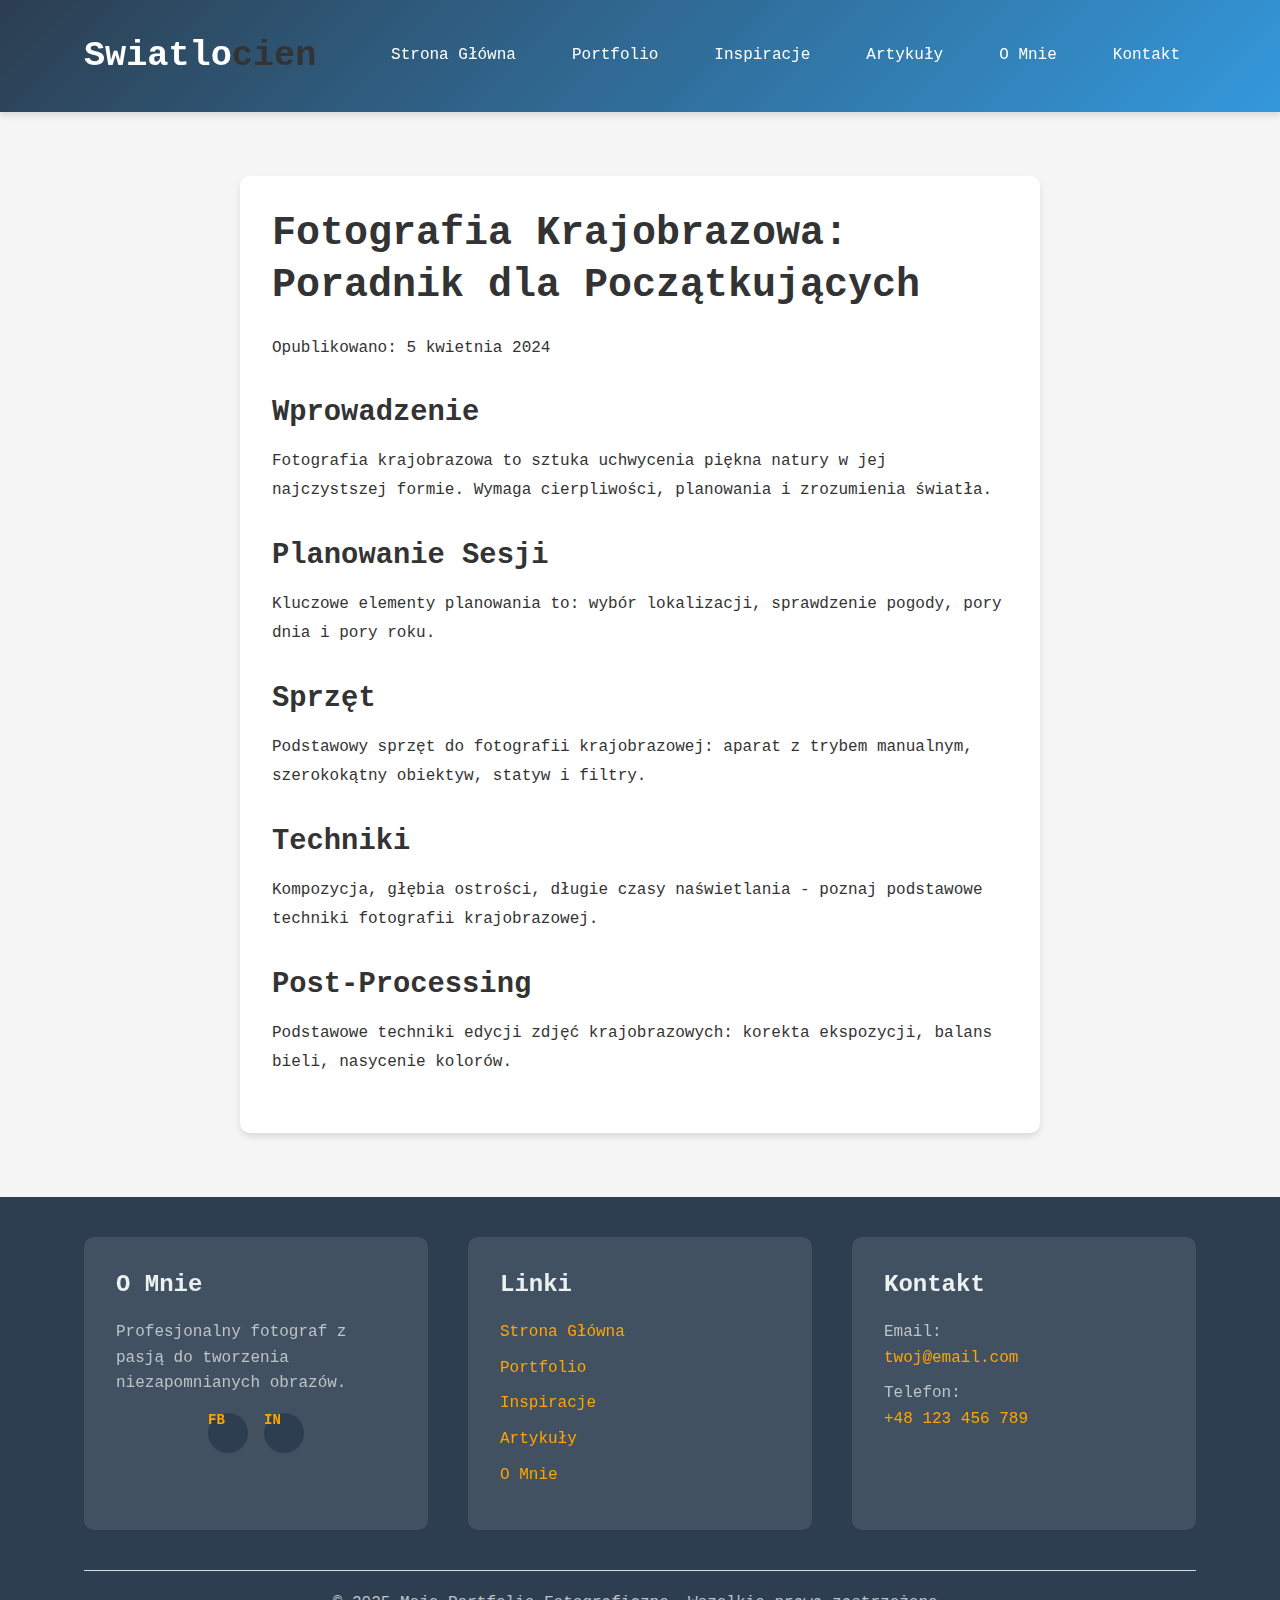
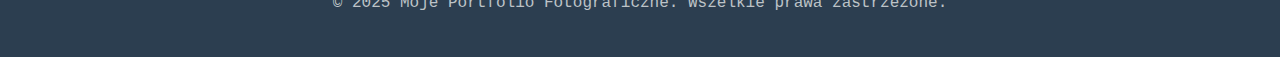
<file: articles/fotografia-krajobrazowa.html>
<!DOCTYPE html>
<html lang="pl">
<head>
    <meta charset="UTF-8">
    <meta name="viewport" content="width=device-width, initial-scale=1.0">
    <title>Fotografia Krajobrazowa - Światłocień</title>
    <link rel="stylesheet" href="../css/style.css">
    <link rel="shortcut icon" href="../img/favicon.ico" type="image/x-icon">
</head>
<body>
    <a href="#main-content" class="skip-link">Przejdź do głównej treści</a>
    
    <header role="banner">
        <div class="container">
            <nav role="navigation" aria-label="Główne menu">
                <a href="../index.html" class="logo" aria-label="Strona główna - Światłocień">Swiatlo<span>cien</span></a>
                <ul class="nav-links">
                    <li><a href="../index.html">Strona Główna</a></li>
                    <li><a href="../index.html#gallery">Portfolio</a></li>
                    <li><a href="../index.html#inspiracje">Inspiracje</a></li>
                    <li><a href="../index.html#artykuly">Artykuły</a></li>
                    <li><a href="../index.html#about">O Mnie</a></li>
                    <li><a href="../index.html#kontakt">Kontakt</a></li>
                </ul>
                <button class="mobile-menu-btn" aria-label="Otwórz menu mobilne" aria-expanded="false" aria-controls="mobile-nav">☰</button>
            </nav>
        </div>
    </header>

    <!-- Menu mobilne -->
    <div class="overlay" aria-hidden="true"></div>
    <div id="mobile-nav" role="navigation" aria-label="Menu mobilne">
        <button class="close-menu" aria-label="Zamknij menu">✕</button>
        <ul class="mobile-nav-links">
            <li><a href="../index.html">Strona Główna</a></li>
            <li><a href="../index.html#gallery">Portfolio</a></li>
            <li><a href="../index.html#inspiracje">Inspiracje</a></li>
            <li><a href="../index.html#artykuly">Artykuły</a></li>
            <li><a href="../index.html#about">O Mnie</a></li>
            <li><a href="../index.html#kontakt">Kontakt</a></li>
        </ul>
    </div>

    <main id="main-content" class="article-content">
        <div class="container">
            <article>
                <h1>Fotografia Krajobrazowa: Poradnik dla Początkujących</h1>
                <p class="article-meta">Opublikowano: 5 kwietnia 2024</p>
                
                <div class="article-body">
                    <h2>Wprowadzenie</h2>
                    <p>Fotografia krajobrazowa to sztuka uchwycenia piękna natury w jej najczystszej formie. Wymaga cierpliwości, planowania i zrozumienia światła.</p>

                    <h2>Planowanie Sesji</h2>
                    <p>Kluczowe elementy planowania to: wybór lokalizacji, sprawdzenie pogody, pory dnia i pory roku.</p>

                    <h2>Sprzęt</h2>
                    <p>Podstawowy sprzęt do fotografii krajobrazowej: aparat z trybem manualnym, szerokokątny obiektyw, statyw i filtry.</p>

                    <h2>Techniki</h2>
                    <p>Kompozycja, głębia ostrości, długie czasy naświetlania - poznaj podstawowe techniki fotografii krajobrazowej.</p>

                    <h2>Post-Processing</h2>
                    <p>Podstawowe techniki edycji zdjęć krajobrazowych: korekta ekspozycji, balans bieli, nasycenie kolorów.</p>
                </div>
            </article>
        </div>
    </main>

    <footer role="contentinfo">
        <div class="container">
            <div class="footer-content">
                <div class="footer-column">
                    <h3>O Mnie</h3>
                    <p>Profesjonalny fotograf z pasją do tworzenia niezapomnianych obrazów.</p>
                    <div class="social-links">
                        <a href="#" class="social-icon" aria-label="Facebook - otwórz w nowej karcie" target="_blank" rel="noopener noreferrer">FB</a>
                        <a href="#" class="social-icon" aria-label="Instagram - otwórz w nowej karcie" target="_blank" rel="noopener noreferrer">IN</a>
                    </div>
                </div>
                <div class="footer-column">
                    <h3>Linki</h3>
                    <a href="../index.html">Strona Główna</a>
                    <a href="../index.html#gallery">Portfolio</a>
                    <a href="../index.html#inspiracje">Inspiracje</a>
                    <a href="../index.html#artykuly">Artykuły</a>
                    <a href="../index.html#about">O Mnie</a>
                </div>
                <div class="footer-column">
                    <h3>Kontakt</h3>
                    <p>Email: <a href="mailto:twoj@email.com">twoj@email.com</a></p>
                    <p>Telefon: <a href="tel:+48123456789">+48 123 456 789</a></p>
                </div>
            </div>
            <div class="copyright">
                <p>&copy; 2025 Moje Portfolio Fotograficzne. Wszelkie prawa zastrzeżone.</p>
            </div>
        </div>
    </footer>

    <script src="../js/main.js"></script>
</body>
</html>
</file>
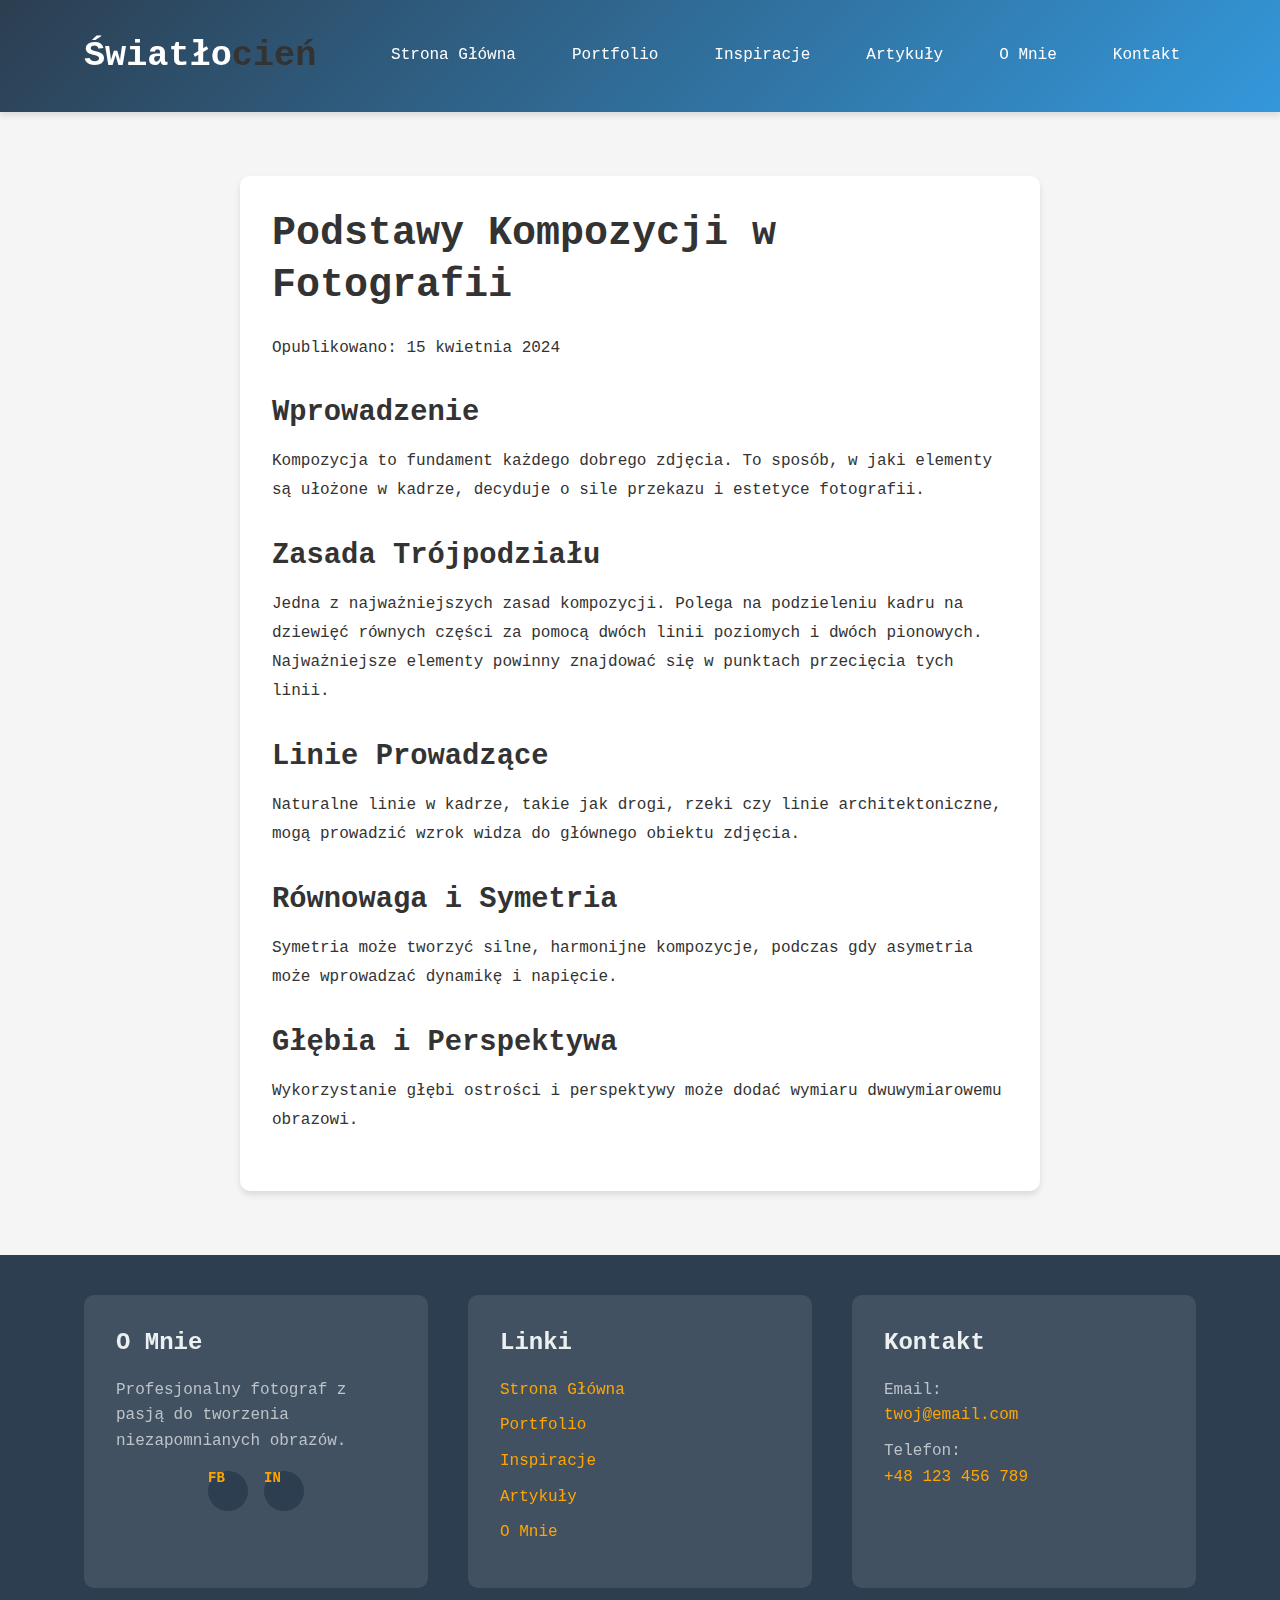
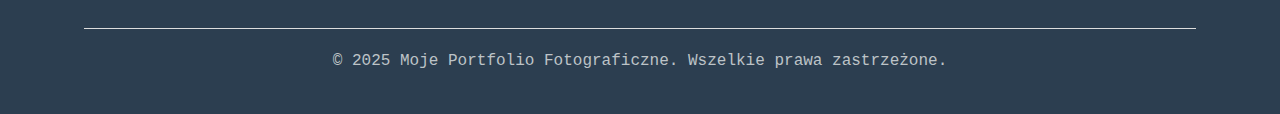
<file: articles/podstawy-kompozycji.html>
<!DOCTYPE html>
<html lang="pl">
<head>
    <meta charset="UTF-8">
    <meta name="viewport" content="width=device-width, initial-scale=1.0">
    <title>Podstawy Kompozycji w Fotografii - Światłocień</title>
    <link rel="stylesheet" href="../css/style.css">
    <link rel="shortcut icon" href="../img/favicon.ico" type="image/x-icon">
</head>
<body>
    <a href="#main-content" class="skip-link">Przejdź do głównej treści</a>
    
    <header role="banner">
        <div class="container">
            <nav role="navigation" aria-label="Główne menu">
                <a href="../index.html" class="logo" aria-label="Strona główna - Światłocień">Światło<span>cień</span></a>
                <ul class="nav-links">
                    <li><a href="../index.html">Strona Główna</a></li>
                    <li><a href="../index.html#gallery">Portfolio</a></li>
                    <li><a href="../index.html#inspiracje">Inspiracje</a></li>
                    <li><a href="../index.html#artykuly">Artykuły</a></li>
                    <li><a href="../index.html#about">O Mnie</a></li>
                    <li><a href="../index.html#kontakt">Kontakt</a></li>
                </ul>
                <button class="mobile-menu-btn" aria-label="Otwórz menu mobilne" aria-expanded="false" aria-controls="mobile-nav">☰</button>
            </nav>
        </div>
    </header>

    <!-- Menu mobilne -->
    <div class="overlay" aria-hidden="true"></div>
    <div id="mobile-nav" role="navigation" aria-label="Menu mobilne">
        <button class="close-menu" aria-label="Zamknij menu">✕</button>
        <ul class="mobile-nav-links">
            <li><a href="../index.html">Strona Główna</a></li>
            <li><a href="../index.html#gallery">Portfolio</a></li>
            <li><a href="../index.html#inspiracje">Inspiracje</a></li>
            <li><a href="../index.html#artykuly">Artykuły</a></li>
            <li><a href="../index.html#about">O Mnie</a></li>
            <li><a href="../index.html#kontakt">Kontakt</a></li>
        </ul>
    </div>

    <main id="main-content" class="article-content">
        <div class="container">
            <article>
                <h1>Podstawy Kompozycji w Fotografii</h1>
                <p class="article-meta">Opublikowano: 15 kwietnia 2024</p>
                
                <div class="article-body">
                    <h2>Wprowadzenie</h2>
                    <p>Kompozycja to fundament każdego dobrego zdjęcia. To sposób, w jaki elementy są ułożone w kadrze, decyduje o sile przekazu i estetyce fotografii.</p>

                    <h2>Zasada Trójpodziału</h2>
                    <p>Jedna z najważniejszych zasad kompozycji. Polega na podzieleniu kadru na dziewięć równych części za pomocą dwóch linii poziomych i dwóch pionowych. Najważniejsze elementy powinny znajdować się w punktach przecięcia tych linii.</p>

                    <h2>Linie Prowadzące</h2>
                    <p>Naturalne linie w kadrze, takie jak drogi, rzeki czy linie architektoniczne, mogą prowadzić wzrok widza do głównego obiektu zdjęcia.</p>

                    <h2>Równowaga i Symetria</h2>
                    <p>Symetria może tworzyć silne, harmonijne kompozycje, podczas gdy asymetria może wprowadzać dynamikę i napięcie.</p>

                    <h2>Głębia i Perspektywa</h2>
                    <p>Wykorzystanie głębi ostrości i perspektywy może dodać wymiaru dwuwymiarowemu obrazowi.</p>
                </div>
            </article>
        </div>
    </main>

    <footer role="contentinfo">
        <div class="container">
            <div class="footer-content">
                <div class="footer-column">
                    <h3>O Mnie</h3>
                    <p>Profesjonalny fotograf z pasją do tworzenia niezapomnianych obrazów.</p>
                    <div class="social-links">
                        <a href="#" class="social-icon" aria-label="Facebook - otwórz w nowej karcie" target="_blank" rel="noopener noreferrer">FB</a>
                        <a href="#" class="social-icon" aria-label="Instagram - otwórz w nowej karcie" target="_blank" rel="noopener noreferrer">IN</a>
                    </div>
                </div>
                <div class="footer-column">
                    <h3>Linki</h3>
                    <a href="../index.html">Strona Główna</a>
                    <a href="../index.html#gallery">Portfolio</a>
                    <a href="../index.html#inspiracje">Inspiracje</a>
                    <a href="../index.html#artykuly">Artykuły</a>
                    <a href="../index.html#about">O Mnie</a>
                </div>
                <div class="footer-column">
                    <h3>Kontakt</h3>
                    <p>Email: <a href="mailto:twoj@email.com">twoj@email.com</a></p>
                    <p>Telefon: <a href="tel:+48123456789">+48 123 456 789</a></p>
                </div>
            </div>
            <div class="copyright">
                <p>&copy; 2025 Moje Portfolio Fotograficzne. Wszelkie prawa zastrzeżone.</p>
            </div>
        </div>
    </footer>

    <script src="../js/main.js"></script>
</body>
</html>
</file>
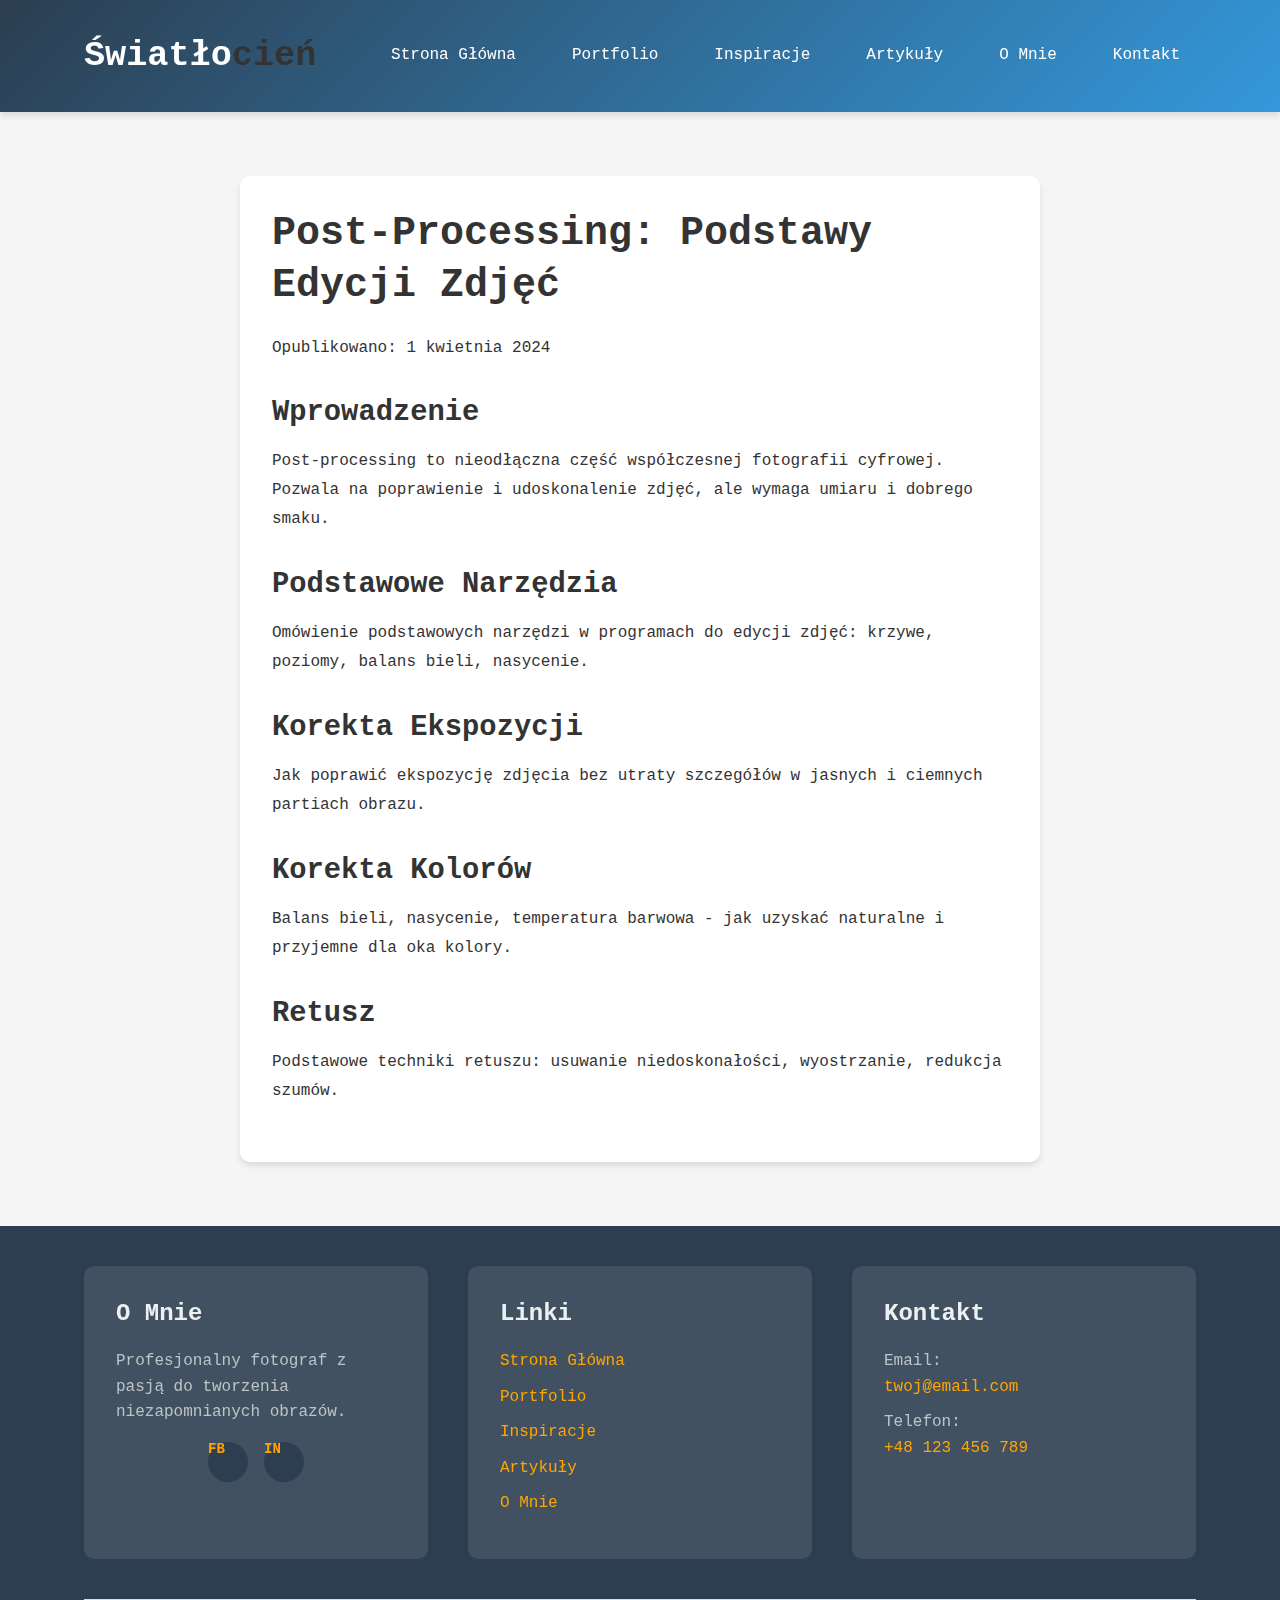
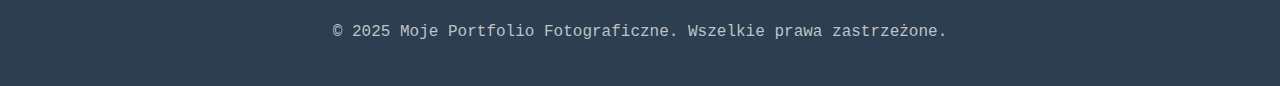
<file: articles/post-processing.html>
<!DOCTYPE html>
<html lang="pl">
<head>
    <meta charset="UTF-8">
    <meta name="viewport" content="width=device-width, initial-scale=1.0">
    <title>Post-Processing: Podstawy Edycji Zdjęć - Światłocień</title>
    <link rel="stylesheet" href="../css/style.css">
    <link rel="shortcut icon" href="../img/favicon.ico" type="image/x-icon">
</head>
<body>
    <a href="#main-content" class="skip-link">Przejdź do głównej treści</a>
    
    <header role="banner">
        <div class="container">
            <nav role="navigation" aria-label="Główne menu">
                <a href="../index.html" class="logo" aria-label="Strona główna - Światłocień">Światło<span>cień</span></a>
                <ul class="nav-links">
                    <li><a href="../index.html">Strona Główna</a></li>
                    <li><a href="../index.html#gallery">Portfolio</a></li>
                    <li><a href="../index.html#inspiracje">Inspiracje</a></li>
                    <li><a href="../index.html#artykuly">Artykuły</a></li>
                    <li><a href="../index.html#about">O Mnie</a></li>
                    <li><a href="../index.html#kontakt">Kontakt</a></li>
                </ul>
                <button class="mobile-menu-btn" aria-label="Otwórz menu mobilne" aria-expanded="false" aria-controls="mobile-nav">☰</button>
            </nav>
        </div>
    </header>

    <!-- Menu mobilne -->
    <div class="overlay" aria-hidden="true"></div>
    <div id="mobile-nav" role="navigation" aria-label="Menu mobilne">
        <button class="close-menu" aria-label="Zamknij menu">✕</button>
        <ul class="mobile-nav-links">
            <li><a href="../index.html">Strona Główna</a></li>
            <li><a href="../index.html#gallery">Portfolio</a></li>
            <li><a href="../index.html#inspiracje">Inspiracje</a></li>
            <li><a href="../index.html#artykuly">Artykuły</a></li>
            <li><a href="../index.html#about">O Mnie</a></li>
            <li><a href="../index.html#kontakt">Kontakt</a></li>
        </ul>
    </div>

    <main id="main-content" class="article-content">
        <div class="container">
            <article>
                <h1>Post-Processing: Podstawy Edycji Zdjęć</h1>
                <p class="article-meta">Opublikowano: 1 kwietnia 2024</p>
                
                <div class="article-body">
                    <h2>Wprowadzenie</h2>
                    <p>Post-processing to nieodłączna część współczesnej fotografii cyfrowej. Pozwala na poprawienie i udoskonalenie zdjęć, ale wymaga umiaru i dobrego smaku.</p>

                    <h2>Podstawowe Narzędzia</h2>
                    <p>Omówienie podstawowych narzędzi w programach do edycji zdjęć: krzywe, poziomy, balans bieli, nasycenie.</p>

                    <h2>Korekta Ekspozycji</h2>
                    <p>Jak poprawić ekspozycję zdjęcia bez utraty szczegółów w jasnych i ciemnych partiach obrazu.</p>

                    <h2>Korekta Kolorów</h2>
                    <p>Balans bieli, nasycenie, temperatura barwowa - jak uzyskać naturalne i przyjemne dla oka kolory.</p>

                    <h2>Retusz</h2>
                    <p>Podstawowe techniki retuszu: usuwanie niedoskonałości, wyostrzanie, redukcja szumów.</p>
                </div>
            </article>
        </div>
    </main>

    <footer role="contentinfo">
        <div class="container">
            <div class="footer-content">
                <div class="footer-column">
                    <h3>O Mnie</h3>
                    <p>Profesjonalny fotograf z pasją do tworzenia niezapomnianych obrazów.</p>
                    <div class="social-links">
                        <a href="#" class="social-icon" aria-label="Facebook - otwórz w nowej karcie" target="_blank" rel="noopener noreferrer">FB</a>
                        <a href="#" class="social-icon" aria-label="Instagram - otwórz w nowej karcie" target="_blank" rel="noopener noreferrer">IN</a>
                    </div>
                </div>
                <div class="footer-column">
                    <h3>Linki</h3>
                    <a href="../index.html">Strona Główna</a>
                    <a href="../index.html#gallery">Portfolio</a>
                    <a href="../index.html#inspiracje">Inspiracje</a>
                    <a href="../index.html#artykuly">Artykuły</a>
                    <a href="../index.html#about">O Mnie</a>
                </div>
                <div class="footer-column">
                    <h3>Kontakt</h3>
                    <p>Email: <a href="mailto:twoj@email.com">twoj@email.com</a></p>
                    <p>Telefon: <a href="tel:+48123456789">+48 123 456 789</a></p>
                </div>
            </div>
            <div class="copyright">
                <p>&copy; 2025 Moje Portfolio Fotograficzne. Wszelkie prawa zastrzeżone.</p>
            </div>
        </div>
    </footer>

    <script src="../js/main.js"></script>
</body>
</html>
</file>
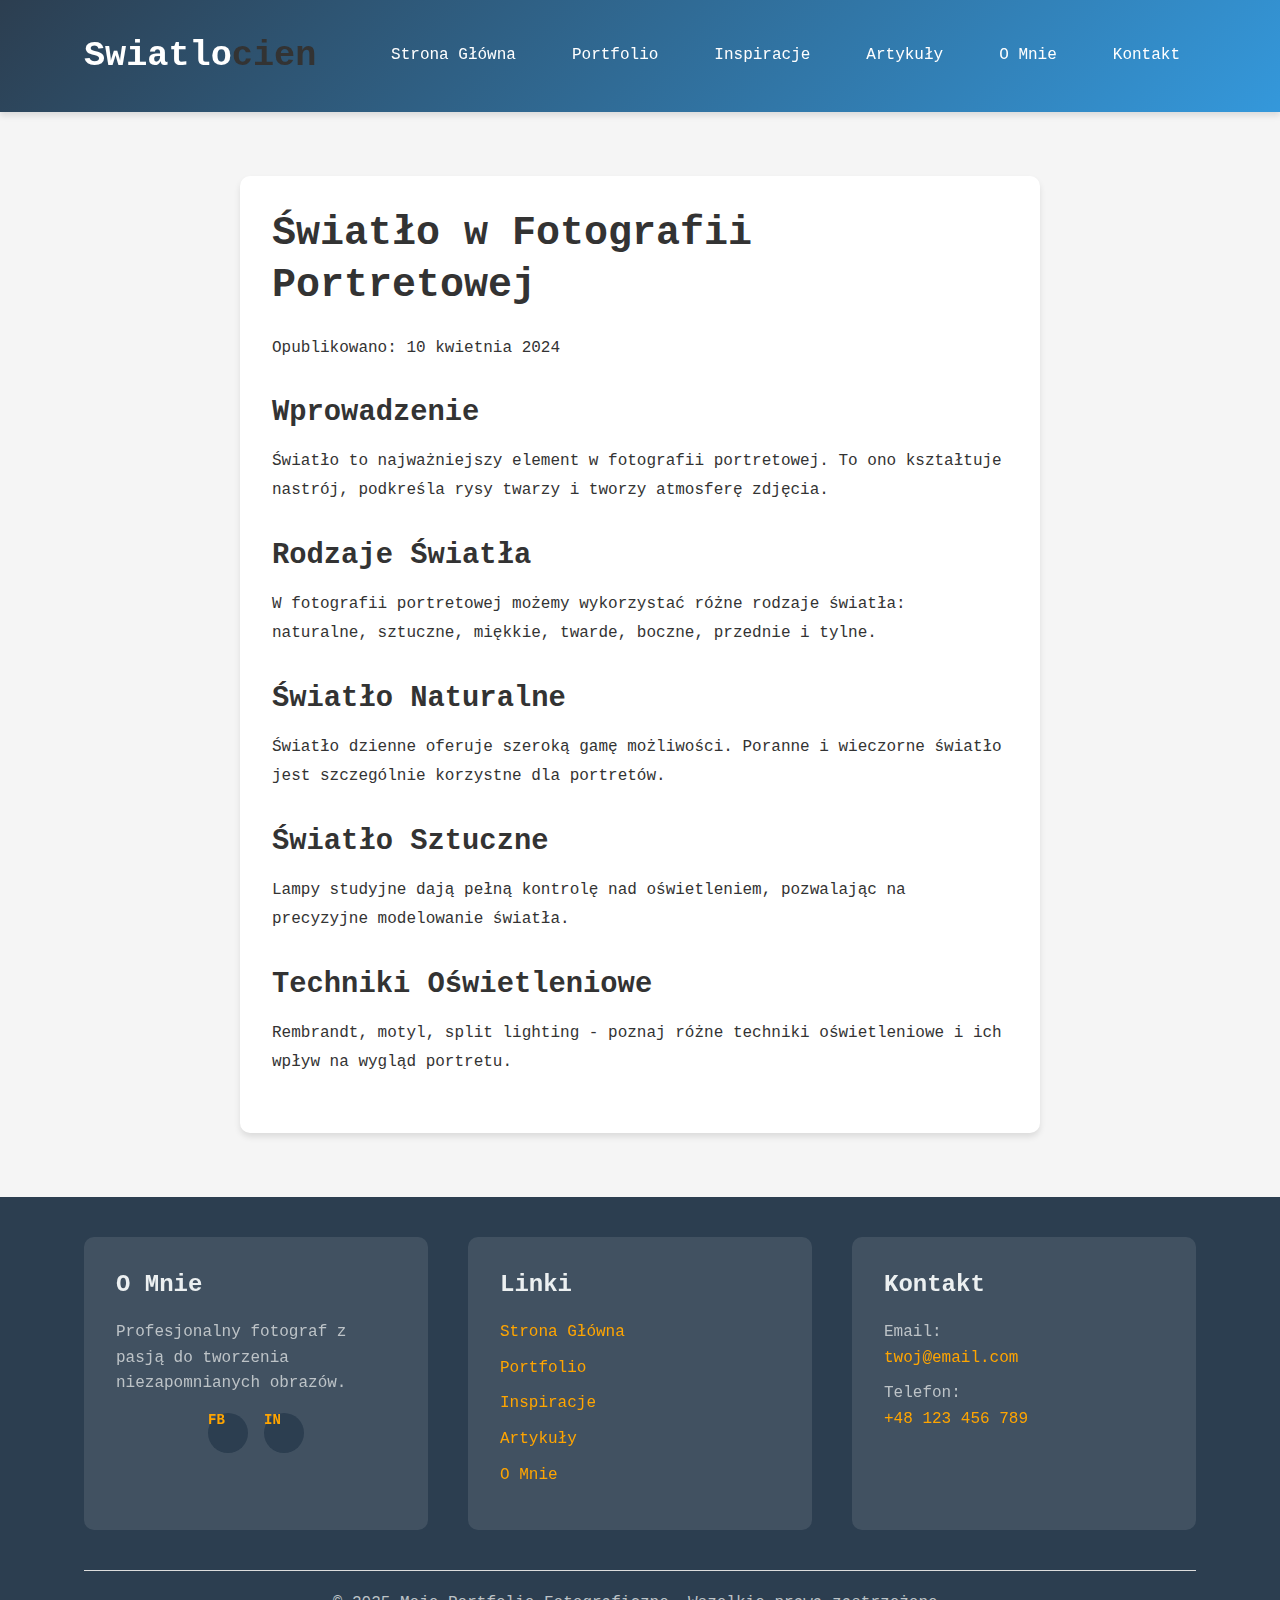
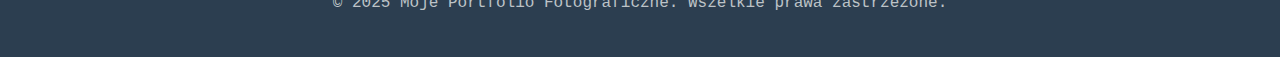
<file: articles/swiatlo-w-portrecie.html>
<!DOCTYPE html>
<html lang="pl">
<head>
    <meta charset="UTF-8">
    <meta name="viewport" content="width=device-width, initial-scale=1.0">
    <title>Światło w Fotografii Portretowej - Światłocień</title>
    <link rel="stylesheet" href="../css/style.css">
    <link rel="shortcut icon" href="../img/favicon.ico" type="image/x-icon">
</head>
<body>
    <a href="#main-content" class="skip-link">Przejdź do głównej treści</a>
    
    <header role="banner">
        <div class="container">
            <nav role="navigation" aria-label="Główne menu">
                <a href="../index.html" class="logo" aria-label="Strona główna - Światłocień">Swiatlo<span>cien</span></a>
                <ul class="nav-links">
                    <li><a href="../index.html">Strona Główna</a></li>
                    <li><a href="../index.html#gallery">Portfolio</a></li>
                    <li><a href="../index.html#inspiracje">Inspiracje</a></li>
                    <li><a href="../index.html#artykuly">Artykuły</a></li>
                    <li><a href="../index.html#about">O Mnie</a></li>
                    <li><a href="../index.html#kontakt">Kontakt</a></li>
                </ul>
                <button class="mobile-menu-btn" aria-label="Otwórz menu mobilne" aria-expanded="false" aria-controls="mobile-nav">☰</button>
            </nav>
        </div>
    </header>

    <!-- Menu mobilne -->
    <div class="overlay" aria-hidden="true"></div>
    <div id="mobile-nav" role="navigation" aria-label="Menu mobilne">
        <button class="close-menu" aria-label="Zamknij menu">✕</button>
        <ul class="mobile-nav-links">
            <li><a href="../index.html">Strona Główna</a></li>
            <li><a href="../index.html#gallery">Portfolio</a></li>
            <li><a href="../index.html#inspiracje">Inspiracje</a></li>
            <li><a href="../index.html#artykuly">Artykuły</a></li>
            <li><a href="../index.html#about">O Mnie</a></li>
            <li><a href="../index.html#kontakt">Kontakt</a></li>
        </ul>
    </div>

    <main id="main-content" class="article-content">
        <div class="container">
            <article>
                <h1>Światło w Fotografii Portretowej</h1>
                <p class="article-meta">Opublikowano: 10 kwietnia 2024</p>
                
                <div class="article-body">
                    <h2>Wprowadzenie</h2>
                    <p>Światło to najważniejszy element w fotografii portretowej. To ono kształtuje nastrój, podkreśla rysy twarzy i tworzy atmosferę zdjęcia.</p>

                    <h2>Rodzaje Światła</h2>
                    <p>W fotografii portretowej możemy wykorzystać różne rodzaje światła: naturalne, sztuczne, miękkie, twarde, boczne, przednie i tylne.</p>

                    <h2>Światło Naturalne</h2>
                    <p>Światło dzienne oferuje szeroką gamę możliwości. Poranne i wieczorne światło jest szczególnie korzystne dla portretów.</p>

                    <h2>Światło Sztuczne</h2>
                    <p>Lampy studyjne dają pełną kontrolę nad oświetleniem, pozwalając na precyzyjne modelowanie światła.</p>

                    <h2>Techniki Oświetleniowe</h2>
                    <p>Rembrandt, motyl, split lighting - poznaj różne techniki oświetleniowe i ich wpływ na wygląd portretu.</p>
                </div>
            </article>
        </div>
    </main>

    <footer role="contentinfo">
        <div class="container">
            <div class="footer-content">
                <div class="footer-column">
                    <h3>O Mnie</h3>
                    <p>Profesjonalny fotograf z pasją do tworzenia niezapomnianych obrazów.</p>
                    <div class="social-links">
                        <a href="#" class="social-icon" aria-label="Facebook - otwórz w nowej karcie" target="_blank" rel="noopener noreferrer">FB</a>
                        <a href="#" class="social-icon" aria-label="Instagram - otwórz w nowej karcie" target="_blank" rel="noopener noreferrer">IN</a>
                    </div>
                </div>
                <div class="footer-column">
                    <h3>Linki</h3>
                    <a href="../index.html">Strona Główna</a>
                    <a href="../index.html#gallery">Portfolio</a>
                    <a href="../index.html#inspiracje">Inspiracje</a>
                    <a href="../index.html#artykuly">Artykuły</a>
                    <a href="../index.html#about">O Mnie</a>
                </div>
                <div class="footer-column">
                    <h3>Kontakt</h3>
                    <p>Email: <a href="mailto:twoj@email.com">twoj@email.com</a></p>
                    <p>Telefon: <a href="tel:+48123456789">+48 123 456 789</a></p>
                </div>
            </div>
            <div class="copyright">
                <p>&copy; 2025 Moje Portfolio Fotograficzne. Wszelkie prawa zastrzeżone.</p>
            </div>
        </div>
    </footer>

    <script src="../js/main.js"></script>
</body>
</html>
</file>
<file: css/style.css>
* {
    margin: 0;
    padding: 0;
    box-sizing: border-box;
    font-family: 'Liberation Mono', 'Courier New', Courier, monospace;
}

html {
    scroll-behavior: smooth; /* Płynne przewijanie do sekcji */
}

/* Kolory i gradienty */
:root {
    --primary-color: #2c3e50;
    --secondary-color: #3498db;
    --accent-color: #333333;
    --link-color: #ffa500;
    --link-hover-color: #ff8c00;
    --text-color: #333;
    --light-text: #fff;
    --background-color: #f5f5f5;
    --card-background: #fff;
    --gradient-primary: linear-gradient(135deg, #2c3e50 0%, #3498db 100%);
    --gradient-secondary: linear-gradient(135deg, #3498db 0%, #2980b9 100%);
    --gradient-accent: linear-gradient(135deg, #e74c3c 0%, #c0392b 100%);
    --gradient-light: linear-gradient(135deg, #ffffff 0%, #f5f5f5 100%);
    --gradient-dark: linear-gradient(135deg, #e0e0e0 0%, #d0d0d0 100%);
    --shadow: 0 4px 6px rgba(0, 0, 0, 0.1);
    --shadow-hover: 0 8px 15px rgba(0, 0, 0, 0.2);
}

body {
    background-color: var(--background-color);
    color: var(--text-color);
    line-height: 1.6;
    font-family: 'Segoe UI', Tahoma, Geneva, Verdana, sans-serif;
}

header {
    background: var(--gradient-primary);
    box-shadow: var(--shadow);
    padding: 0.5rem 0;
    position: sticky;
    top: 0;
    z-index: 100;
}

.container {
    width: 90%;
    max-width: 1200px;
    margin: 0 auto;
    padding: 0 1rem;
}

nav {
    display: flex;
    justify-content: space-between;
    align-items: center;
    padding: 0.5rem 0;
}

.logo {
    font-size: 2.2rem;
    font-weight: 700;
    color: var(--light-text);
    text-decoration: none;
}

.logo span {
    color: var(--accent-color);
}

.nav-links {
    display: flex;
    list-style: none;
    gap: 1.5rem;
}

.nav-links a {
    color: var(--light-text);
    text-decoration: none;
    font-weight: 500;
    padding: 0.5rem 1rem;
    border-radius: 4px;
    transition: all 0.3s ease;
}

.nav-links a:hover, .nav-links a:focus {
    background: rgba(255, 255, 255, 0.1);
}

.mobile-menu-btn {
    display: none;
    background: none;
    border: none;
    color: var(--light-text);
    font-size: 1.5rem;
    cursor: pointer;
    padding: 0.5rem;
}

.hero {
    position: relative;
    height: 100vh;
    display: flex;
    align-items: center;
    justify-content: center;
    text-align: center;
    color: var(--light-text);
    overflow: hidden;
    background: var(--gradient-dark);
}

.hero-content {
    position: relative;
    z-index: 2;
    animation: fadeIn 1s ease-out, slideUp 1s ease-out;
}

.hero-bg {
    position: absolute;
    top: 0;
    left: 0;
    width: 100%;
    height: 100%;
    background: var(--gradient-dark);
    opacity: 0.8;
    z-index: -1;
}

.hero h1 {
    font-size: 3.5rem;
    margin-bottom: 1rem;
    font-weight: 800;
    animation: slideInLeft 1s ease-out;
    color: var(--light-text);
    text-shadow: 2px 2px 4px rgba(0, 0, 0, 0.3);
}

.hero p {
    font-size: 1.2rem;
    max-width: 600px;
    margin: 0 auto 2rem;
    animation: slideInRight 1s ease-out;
}

.btn {
    display: inline-block;
    padding: 1rem 2rem;
    background: var(--gradient-secondary);
    color: var(--light-text);
    text-decoration: none;
    border-radius: 5px;
    transition: all 0.3s ease;
    border: none;
    cursor: pointer;
    font-weight: 600;
    text-transform: uppercase;
    letter-spacing: 1px;
    box-shadow: 0 4px 15px rgba(0, 0, 0, 0.2);
}

.btn:hover {
    transform: translateY(-3px);
    box-shadow: 0 6px 20px rgba(0, 0, 0, 0.3);
    background: var(--gradient-primary);
}

section {
    padding: 5rem 0;
}

section h2 {
    text-align: center;
    font-size: 2.5rem;
    margin-bottom: 3rem;
    color: #333;
    animation: slideUp 1s ease-out;
}

.filter-buttons {
    display: flex;
    justify-content: center;
    margin-bottom: 2rem;
    flex-wrap: wrap;
    animation: fadeIn 1s ease-out;
    animation-delay: 0.3s;
    animation-fill-mode: both;
}

.filter-btn {
    padding: 0.8rem 1.5rem;
    background: var(--gradient-light);
    border: none;
    border-radius: 5px;
    cursor: pointer;
    transition: all 0.3s ease;
    font-weight: 600;
    color: var(--text-color);
}

.filter-btn.active,
.filter-btn:hover {
    background: var(--gradient-secondary);
    color: var(--light-text);
}

.btn:active, .filter-btn:active {
    transform: translateY(0);
}

.gallery-grid {
    display: grid;
    grid-template-columns: repeat(auto-fill, minmax(300px, 1fr));
    gap: 1.5rem;
}

.gallery-item {
    position: relative;
    overflow: hidden;
    border-radius: 10px;
    box-shadow: var(--shadow);
    transition: all 0.3s ease;
    aspect-ratio: 3/4;
    animation: scaleIn 0.5s ease-out;
    animation-fill-mode: both;
    background: var(--card-background);
}

.gallery-item:hover {
    transform: translateY(-5px);
    box-shadow: var(--shadow-hover);
}

.gallery-item img {
    width: 100%;
    height: 100%;
    object-fit: cover;
    display: block;
    transition: transform 0.5s;
    position: relative;
    pointer-events: none;
    user-select: none;
}

.gallery-item:hover img {
    transform: scale(1.05);
}

.item-overlay {
    position: absolute;
    bottom: 0;
    left: 0;
    right: 0;
    background: linear-gradient(to top, rgba(44, 62, 80, 0.9), transparent);
    padding: 1.5rem;
    color: var(--light-text);
    transform: translateY(100%);
    transition: transform 0.3s;
}

.gallery-item:hover .item-overlay {
    transform: translateY(0);
}

.item-overlay h3 {
    margin-bottom: 0.5rem;
    font-weight: 600;
    color: var(--light-text);
}

/* Sekcja O Mnie */
.about {
    background: var(--gradient-light);
}

.about-content {
    display: grid;
    grid-template-columns: 1fr 1fr;
    gap: 3rem;
    align-items: center;
}

.about-image {
    border-radius: 10px;
    overflow: hidden;
    box-shadow: 0 5px 15px rgba(0, 0, 0, 0.1);
    animation: slideInLeft 1s ease-out;
}

.about-image img {
    width: 100%;
    height: auto;
    display: block;
}

.about-text h3 {
    font-size: 1.8rem;
    margin-bottom: 1rem;
    color: var(--accent-color);
    position: relative;
    padding-bottom: 0.5rem;
}

.about-text h3::after {
    content: '';
    position: absolute;
    left: 0;
    bottom: 0;
    width: 50px;
    height: 2px;
    background-color: #0066cc;
}

.about-text p {
    margin-bottom: 1.5rem;
    animation: slideInRight 1s ease-out;
}

/* Sekcja Kontakt */
.contact {
    background-color: #f0f5ff;
}

.contact-container {
    display: grid;
    grid-template-columns: 1fr 1fr;
    gap: 3rem;
}

.contact-info {
    background-color: white;
    padding: 2rem;
    border-radius: 10px;
    box-shadow: 0 5px 15px rgba(0, 0, 0, 0.05);
}

.contact-info h3 {
    font-size: 1.5rem;
    margin-bottom: 1.5rem;
    color: #0066cc;
}

.contact-item {
    display: flex;
    align-items: flex-start;
    margin-bottom: 1.5rem;
}

.contact-icon {
    width: 40px;
    height: 40px;
    border-radius: 50%;
    display: flex;
    align-items: center;
    justify-content: center;
    margin-right: 1rem;
    color: #0066cc;
    font-weight: bold;
}

.contact-details h4 {
    margin-bottom: 0.5rem;
}

.contact-form {
    background-color: white;
    padding: 2rem;
    border-radius: 10px;
    box-shadow: 0 5px 15px rgba(0, 0, 0, 0.05);
}

.contact-form h3 {
    font-size: 1.5rem;
    margin-bottom: 1.5rem;
    color: #0066cc;
}

.form-group {
    margin-bottom: 1.5rem;
}

.form-control {
    width: 100%;
    padding: 0.8rem 1rem;
    border: 1px solid #ddd;
    border-radius: 5px;
    font-size: 1rem;
}

textarea.form-control {
    height: 150px;
    resize: vertical;
}

.submit-btn {
    background-color: #0066cc;
    color: white;
    border: none;
    padding: 0.8rem 2rem;
    border-radius: 50px;
    cursor: pointer;
    font-weight: 600;
    transition: background-color 0.3s;
}

.submit-btn:hover {
    background-color: #0055aa;
}

footer {
    background: var(--gradient-dark);
    color: var(--light-text);
    padding: 3rem 0;
}

.footer-content {
    display: grid;
    grid-template-columns: repeat(auto-fit, minmax(250px, 1fr));
    gap: 40px;
}

.footer-column {
    background: rgba(255, 255, 255, 0.1);
    padding: 2rem;
    border-radius: 10px;
    backdrop-filter: blur(5px);
}

.footer-column h3 {
    color: #ecf0f1;
    margin-bottom: 20px;
    font-size: 1.5rem;
}

.footer-column a {
    color: var(--link-color);
    text-decoration: none;
    margin-bottom: 10px;
    display: block;
    transition: color 0.3s ease;
}

.footer-column a:hover, .footer-column a:focus {
    color: var(--link-hover-color);
    text-decoration: underline;
}

.social-links {
    display: flex;
    gap: 1rem;
    margin-top: 1rem;
    justify-content: center;
    flex-wrap: wrap;
}

.social-link {
    color: var(--light-text);
    text-decoration: none;
    font-weight: 600;
    transition: all 0.3s ease;
    background: var(--gradient-secondary);
    padding: 0.5rem 1rem;
    border-radius: 5px;
    display: inline-block;
    margin: 0.5rem;
    text-align: center;
    min-width: 120px;
}

.social-link:hover, .social-link:focus {
    background: var(--gradient-primary);
    transform: translateY(-3px);
}

.copyright {
    text-align: center;
    padding-top: 2rem;
    margin-top: 2rem;
    border-top: 1px solid #444;
    color: #bdc3c7;
}

/* Mobilne Menu */
#mobile-nav {
    position: fixed;
    top: 0;
    left: -100%;
    width: 80%;
    max-width: 300px;
    height: 100vh;
    background-color: var(--primary-color);
    z-index: 1000;
    transition: left 0.3s ease;
    padding: 1rem;
}

#mobile-nav.active {
    left: 0;
}

.close-menu {
    position: absolute;
    top: 1rem;
    right: 1rem;
    background: none;
    border: none;
    color: var(--light-text);
    font-size: 1.5rem;
    cursor: pointer;
}

.mobile-nav-links {
    list-style: none;
    margin-top: 3rem;
    padding: 0;
}

.mobile-nav-links li {
    margin-bottom: 1rem;
}

.mobile-nav-links a {
    color: var(--light-text);
    text-decoration: none;
    font-size: 1.2rem;
    display: block;
    padding: 0.5rem 0;
    transition: color 0.3s ease;
}

.mobile-nav-links a:hover {
    color: var(--link-color);
}

.overlay {
    position: fixed;
    top: 0;
    left: 0;
    width: 100%;
    height: 100%;
    background-color: rgba(0, 0, 0, 0.5);
    z-index: 999;
    display: none;
}

.overlay.active {
    display: block;
}

/* Responsywność */
@media (max-width: 768px) {
    .nav-links {
        display: none;
    }
    
    .mobile-menu-btn {
        display: block;
    }
    
    .logo {
        font-size: 1.8rem;
    }
    
    /* Ustawienie dla sekcji z informacjami w jednej kolumnie */
    .about-content, .contact-container {
        grid-template-columns: 1fr;
    }
    
    /* Mniejsze odstępy dla sekcji */
    section {
        padding: 3rem 0;
    }
    
    /* Mniejszy nagłówek */
    section h2 {
        font-size: 2rem;
        margin-bottom: 2rem;
        text-align: center;
    }
    
    /* Nagłówki podsekcji wyśrodkowane na mobilnej wersji */
    .about-text h3, .contact-info h3, .contact-form h3 {
        text-align: center;
    }
    
    /* Centrowanie linii podkreślającej w nagłówkach */
    .about-text h3::after, .contact-info h3::after, .contact-form h3::after {
        left: 50%;
        transform: translateX(-50%);
    }
    
    /* Przyciski filtrowania w mniejszym rozmiarze */
    .filter-btn {
        padding: 0.4rem 1.2rem;
        font-size: 0.9rem;
    }
    
    /* Zmiana siatki galerii na mniejszą */
    .gallery-grid {
        grid-template-columns: repeat(auto-fill, minmax(250px, 1fr));
        gap: 1rem;
    }
    
    /* Dopasowanie elementów formularza */
    .form-control {
        padding: 0.6rem 0.8rem;
    }
    
    .submit-btn {
        width: 100%;
    }
    
    /* Stopka */
    .footer-content {
        grid-template-columns: 1fr;
        text-align: center;
    }
    
    .footer-column h3::after {
        left: 50%;
        transform: translateX(-50%);
    }
    
    .social-links {
        justify-content: center;
    }
    
    .gallery-item {
        animation: none;
    }
    
    .footer-column {
        animation: none;
    }
}

@media (max-width: 480px) {
    .logo {
        font-size: 1.6rem;
    }
    
    .mobile-menu-btn {
        font-size: 1.3rem;
    }
    
    #mobile-nav {
        width: 85%;
    }
    
    .hero h1 {
        font-size: 2rem;
    }
    
    .hero p {
        font-size: 1rem;
    }
    
    .btn {
        padding: 0.6rem 1.5rem;
        font-size: 0.9rem;
    }
    
    .gallery-grid {
        grid-template-columns: 1fr;
    }
    
    .filter-buttons {
        flex-direction: column;
        align-items: center;
    }
    
    .filter-btn {
        width: 80%;
        margin: 0.3rem 0;
    }
    
    section h2 {
        font-size: 1.8rem;
    }
    
    .about-text h3 {
        font-size: 1.5rem;
    }
    
    /* Zwiększenie rozmiaru przycisków i interaktywnych elementów 
       dla łatwiejszego dotykania na małych ekranach */
    .contact-icon, .social-icon {
        width: 50px;
        height: 50px;
    }
    
    input, button, textarea {
        font-size: 16px; /* Zapobiega powiększaniu pola formularza na iOS */
    }
}

/* Dotykowe zachowanie elementów */
@media (hover: none) {
    /* Zawsze pokaż opisy w galerii na urządzeniach dotykowych */
    .item-overlay {
        transform: translateY(0);
        opacity: 0.9;
    }
    
    /* Zwykły stan aktywny dla przycisków */
    .btn:active, .filter-btn:active, .submit-btn:active, .social-icon:active {
        transform: scale(0.95);
    }
}

/* Lightbox styles */
.lightbox {
    position: fixed;
    top: 0;
    left: 0;
    width: 100%;
    height: 100%;
    background-color: rgba(0, 0, 0, 0.9);
    z-index: 1000;
    display: none;
}

.lightbox.active {
    display: flex;
    align-items: center;
    justify-content: center;
}

.lightbox-content {
    position: relative;
    max-width: 90%;
    max-height: 90vh;
    display: flex;
    flex-direction: column;
    align-items: center;
}

#lightbox-img {
    max-width: 100%;
    max-height: 80vh;
    object-fit: contain;
    pointer-events: none;
    user-select: none;
}

#lightbox-caption {
    color: white;
    text-align: center;
    margin-top: 1rem;
    font-size: 1.2rem;
}

.close-lightbox,
.prev-lightbox,
.next-lightbox {
    position: fixed;
    color: white;
    font-size: 2.5rem;
    cursor: pointer;
    z-index: 1001;
    background: none;
    border: none;
    padding: 1rem;
    transition: all 0.3s ease;
}

.close-lightbox {
    top: 1rem;
    right: 1rem;
}

.prev-lightbox {
    left: 1rem;
    top: 50%;
    transform: translateY(-50%);
}

.next-lightbox {
    right: 1rem;
    top: 50%;
    transform: translateY(-50%);
}

.close-lightbox:hover,
.prev-lightbox:hover,
.next-lightbox:hover {
    color: #3498db;
    transform: scale(1.1);
}

.prev-lightbox:hover,
.next-lightbox:hover {
    transform: translateY(-50%) scale(1.1);
}

/* Animacje */
@keyframes fadeIn {
    from { opacity: 0; }
    to { opacity: 1; }
}

@keyframes slideUp {
    from { transform: translateY(50px); opacity: 0; }
    to { transform: translateY(0); opacity: 1; }
}

@keyframes slideInLeft {
    from { transform: translateX(-50px); opacity: 0; }
    to { transform: translateX(0); opacity: 1; }
}

@keyframes slideInRight {
    from { transform: translateX(50px); opacity: 0; }
    to { transform: translateX(0); opacity: 1; }
}

@keyframes scaleIn {
    from { transform: scale(0.9); opacity: 0; }
    to { transform: scale(1); opacity: 1; }
}

@keyframes pulse {
    0% { transform: scale(1); }
    50% { transform: scale(1.05); }
    100% { transform: scale(1); }
}

/* Animacje dla nagłówka */
@keyframes slideDown {
    from { transform: translateY(-100%); }
    to { transform: translateY(0); }
}

/* Animacje dla sekcji galerii */
.gallery h2 {
    animation: slideUp 1s ease-out;
}

.gallery-item:nth-child(1) { animation-delay: 0.1s; }
.gallery-item:nth-child(2) { animation-delay: 0.2s; }
.gallery-item:nth-child(3) { animation-delay: 0.3s; }
.gallery-item:nth-child(4) { animation-delay: 0.4s; }
.gallery-item:nth-child(5) { animation-delay: 0.5s; }
.gallery-item:nth-child(6) { animation-delay: 0.6s; }

/* Animacje dla sekcji O Mnie */
.about h2 {
    animation: slideUp 1s ease-out;
    color: var(--primary-color);
}

.about-text {
    animation: slideInRight 1s ease-out;
}

/* Animacje dla przycisków */
.btn, .filter-btn {
    transition: all 0.3s ease;
}

.btn:hover, .filter-btn:hover {
    transform: translateY(-3px);
    box-shadow: 0 5px 15px rgba(0, 0, 0, 0.2);
}

.btn:active, .filter-btn:active {
    transform: translateY(0);
}

/* Animacje dla linków w nawigacji */
.nav-links a {
    position: relative;
    transition: color 0.3s ease;
}

.nav-links a::after {
    content: '';
    position: absolute;
    width: 0;
    height: 2px;
    bottom: -5px;
    left: 0;
    background-color: currentColor;
    transition: width 0.3s ease;
}

.nav-links a:hover::after {
    width: 100%;
}

/* Animacje dla ikon społecznościowych */
.social-icon {
    transition: all 0.3s ease;
}

.social-icon:hover {
    transform: translateY(-5px) scale(1.1);
}

/* Animacje dla lightboxa */
.lightbox {
    animation: fadeIn 0.3s ease-out;
}

.lightbox-content {
    animation: scaleIn 0.3s ease-out;
}

.close-lightbox,
.prev-lightbox,
.next-lightbox {
    transition: all 0.3s ease;
}

.close-lightbox:hover,
.prev-lightbox:hover,
.next-lightbox:hover {
    transform: scale(1.2);
}

/* Animacje dla stopki */
footer {
    animation: slideUp 1s ease-out;
}

.footer-column {
    animation: fadeIn 1s ease-out;
    animation-fill-mode: both;
}

.footer-column:nth-child(1) { animation-delay: 0.1s; }
.footer-column:nth-child(2) { animation-delay: 0.2s; }
.footer-column:nth-child(3) { animation-delay: 0.3s; }

/* Responsywność dla ikon */
@media (max-width: 768px) {
    .social-icon {
        width: 35px;
        height: 35px;
        font-size: 12px;
    }
}

/* Skip link - dostępny tylko dla czytników ekranu */
.skip-link {
    position: absolute;
    top: -40px;
    left: 0;
    background: #000;
    color: white;
    padding: 8px;
    z-index: 100;
    transition: top 0.3s;
}

.skip-link:focus {
    top: 0;
}

/* Focus styles */
:focus {
    outline: 3px solid #4a90e2;
    outline-offset: 2px;
}

/* Kontrast i czytelność */
body {
    color: #333;
    line-height: 1.6;
}

h1, h2, h3, h4, h5, h6 {
    color: #222;
    line-height: 1.3;
}

/* Dostępne przyciski */
button, .btn {
    padding: 12px 24px;
    min-width: 44px;
    min-height: 44px;
    cursor: pointer;
    border: 2px solid transparent;
}

button:focus, .btn:focus {
    border-color: #4a90e2;
    background-color: #f0f7ff;
}

/* Dostępne linki */
a {
    color: #0066cc;
    text-decoration: underline;
}

a:hover, a:focus {
    color: #004499;
    text-decoration: none;
}

/* Dostępne formularze */
input, textarea, select {
    padding: 8px;
    border: 2px solid #ccc;
    border-radius: 4px;
    font-size: 16px;
}

input:focus, textarea:focus, select:focus {
    border-color: #4a90e2;
    box-shadow: 0 0 0 2px rgba(74, 144, 226, 0.2);
}

/* Dostępne obrazy */
img {
    max-width: 100%;
    height: auto;
}

/* Dostępna galeria */
.gallery-item {
    position: relative;
    overflow: hidden;
}

.gallery-item img {
    transition: transform 0.3s ease;
}

.gallery-item:focus-within img {
    transform: scale(1.05);
}

/* Dostępny lightbox */
.lightbox {
    background-color: rgba(0, 0, 0, 0.9);
}

.lightbox-content {
    max-width: 90vw;
    max-height: 90vh;
}

/* Dostępne menu mobilne */
.mobile-menu-btn, .close-menu {
    padding: 12px;
    min-width: 44px;
    min-height: 44px;
}

/* Dostępne filtry */
.filter-buttons {
    display: flex;
    flex-wrap: wrap;
    gap: 8px;
}

.filter-btn {
    padding: 8px 16px;
    border: 2px solid #ccc;
    background: white;
    color: #333;
}

.filter-btn[aria-pressed="true"] {
    background: #4a90e2;
    color: white;
    border-color: #4a90e2;
}

/* Dostępne stopka */
footer {
    background: #2c3e50;
    padding: 40px 0;
    color: #ecf0f1;
}

footer a {
    color: #3498db;
    text-decoration: underline;
}

footer a:hover, footer a:focus {
    color: #2980b9;
    text-decoration: none;
}

.footer-column h3 {
    color: #ecf0f1;
    margin-bottom: 20px;
    font-size: 1.5rem;
}

.footer-column p {
    color: #bdc3c7;
}

.social-icon {
    background: #34495e;
    color: #ecf0f1;
}

.social-icon:hover, .social-icon:focus {
    background: #3498db;
    color: white;
}

.copyright {
    color: #bdc3c7;
}

/* Lightbox - ukryty domyślnie */
.lightbox {
    display: none;
    position: fixed;
    top: 0;
    left: 0;
    width: 100%;
    height: 100%;
    background-color: rgba(0, 0, 0, 0.9);
    z-index: 1000;
}

.lightbox.active {
    display: flex;
}

/* Media queries dla dostępności */
@media (prefers-reduced-motion: reduce) {
    * {
        animation-duration: 0.01ms !important;
        animation-iteration-count: 1 !important;
        transition-duration: 0.01ms !important;
        scroll-behavior: auto !important;
    }
}

@media (prefers-contrast: more) {
    :root {
        --text-color: #000;
        --background-color: #fff;
    }
}

/* Dostępne ikony społecznościowe */
.social-icon {
    display: inline-flex;
    align-items: center;
    justify-content: center;
    width: 40px;
    height: 40px;
    border-radius: 50%;
    background: var(--primary-color);
    color: white;
    text-decoration: none;
    font-weight: bold;
    font-size: 14px;
    line-height: 1;
    margin: 0;
    padding: 0;
    transition: all 0.3s ease;
}

.social-icon:hover, .social-icon:focus {
    background: var(--secondary-color);
    transform: scale(1.1);
}

/* Dostępne nagłówki sekcji */
section {
    padding: 60px 0;
}

section h2 {
    margin-bottom: 30px;
    font-size: 2.5rem;
}

/* Dostępne kontenery */
.container {
    max-width: 1200px;
    margin: 0 auto;
    padding: 0 20px;
}

/* Dostępne nawigacja */
nav {
    display: flex;
    justify-content: space-between;
    align-items: center;
    padding: 20px 0;
}

.nav-links a {
    padding: 8px 16px;
    text-decoration: none;
}

.nav-links a:hover, .nav-links a:focus {
    background: #f0f7ff;
    border-radius: 4px;
}

/* Dostępne hero section */
.hero {
    position: relative;
    min-height: 500px;
    display: flex;
    align-items: center;
    justify-content: center;
    text-align: center;
    color: white;
    background: linear-gradient(rgba(0, 0, 0, 0.5), rgba(0, 0, 0, 0.5));
}

.hero-content {
    max-width: 800px;
    padding: 0 20px;
}

.hero h1 {
    font-size: 3rem;
    margin-bottom: 20px;
    color: white;
}

/* Dostępne sekcja O Mnie */
.about-content {
    display: grid;
    grid-template-columns: 1fr 1fr;
    gap: 40px;
    align-items: center;
}

.about-image img {
    border-radius: 8px;
    box-shadow: 0 4px 8px rgba(0, 0, 0, 0.1);
}

.about-text h3 {
    margin-bottom: 20px;
    font-size: 2rem;
}

/* Dostępne stopka */
.footer-content {
    display: grid;
    grid-template-columns: repeat(auto-fit, minmax(250px, 1fr));
    gap: 40px;
}

.footer-column h3 {
    margin-bottom: 20px;
    font-size: 1.5rem;
}

.copyright {
    margin-top: 40px;
    padding-top: 20px;
    border-top: 1px solid #ddd;
    text-align: center;
}

/* Dostępne lightbox */
.lightbox {
    position: fixed;
    top: 0;
    left: 0;
    width: 100%;
    height: 100%;
    display: flex;
    align-items: center;
    justify-content: center;
    z-index: 1000;
}

.lightbox-content {
    position: relative;
    max-width: 90%;
    max-height: 90%;
}

.lightbox img {
    max-width: 100%;
    max-height: 80vh;
    object-fit: contain;
}

.close-lightbox,
.prev-lightbox,
.next-lightbox {
    position: absolute;
    color: white;
    font-size: 2rem;
    cursor: pointer;
    padding: 20px;
    z-index: 1001;
}

.close-lightbox {
    top: 20px;
    right: 20px;
}

.prev-lightbox {
    left: 20px;
}

.next-lightbox {
    right: 20px;
}

/* Responsywność */
@media (max-width: 768px) {
    .about-content {
        grid-template-columns: 1fr;
    }
    
    .hero h1 {
        font-size: 2.5rem;
    }
    
    section {
        padding: 40px 0;
    }
}

@media (max-width: 480px) {
    .hero h1 {
        font-size: 2rem;
    }
    
    .filter-buttons {
        flex-direction: column;
    }
    
    .filter-btn {
        width: 100%;
    }
}

/* Responsywność dla lightboxa */
@media (max-width: 768px) {
    .prev-lightbox,
    .next-lightbox {
        top: auto;
        bottom: 1rem;
        transform: none;
    }

    .prev-lightbox {
        left: 1rem;
    }

    .next-lightbox {
        right: 1rem;
    }

    .prev-lightbox:hover,
    .next-lightbox:hover {
        transform: scale(1.1);
    }

    .lightbox-content {
        padding-bottom: 4rem; /* Dodajemy miejsce na przyciski */
    }
}

/* Zabezpieczenia zdjęć */
.gallery-item img {
    position: relative;
    pointer-events: none; /* Zapobiega przeciąganiu */
    user-select: none; /* Zapobiega zaznaczaniu */
}

.gallery-item::after {
    content: "© Światłocień";
    position: absolute;
    bottom: 10px;
    right: 10px;
    color: rgba(255, 255, 255, 0.5);
    font-size: 14px;
    font-family: Arial, sans-serif;
    text-shadow: 1px 1px 2px rgba(0, 0, 0, 0.5);
    pointer-events: none;
    z-index: 2;
}

/* Dodatkowy watermark w tle */
.gallery-item::before {
    content: "Światłocień";
    position: absolute;
    top: 50%;
    left: 50%;
    transform: translate(-50%, -50%) rotate(-45deg);
    color: rgba(255, 255, 255, 0.1);
    font-size: 40px;
    font-family: Arial, sans-serif;
    white-space: nowrap;
    pointer-events: none;
    z-index: 1;
}

/* Lightbox - zabezpieczone zdjęcia */
#lightbox-img {
    pointer-events: none;
    user-select: none;
}

/* Sekcja Artykuły na stronie głównej */
#artykuly {
    padding: 4rem 0;
    background-color: var(--light-bg);
}

#artykuly .container {
    max-width: 1200px;
    margin: 0 auto;
    padding: 0 2rem;
}

#artykuly h2 {
    text-align: center;
    margin-bottom: 3rem;
    color: var(--text-color);
}

#artykuly .articles-grid {
    display: grid;
    grid-template-columns: repeat(auto-fit, minmax(300px, 1fr));
    gap: 2rem;
    margin: 0 auto;
    max-width: 1200px;
}

#artykuly .article-card {
    background: var(--gradient-light);
    border-radius: 10px;
    overflow: hidden;
    box-shadow: 0 4px 15px rgba(0, 0, 0, 0.1);
    transition: all 0.3s ease;
    display: flex;
    flex-direction: column;
    height: 100%;
    margin: 1rem;
}

#artykuly .article-card:hover {
    transform: translateY(-5px);
    box-shadow: 0 8px 25px rgba(0, 0, 0, 0.15);
}

#artykuly .article-content {
    padding: 2rem;
    flex-grow: 1;
    display: flex;
    flex-direction: column;
}

#artykuly .article-card h3 {
    color: var(--text-color);
    margin-bottom: 1rem;
    font-size: 1.25rem;
    line-height: 1.4;
}

#artykuly .article-meta {
    color: var(--secondary-color);
    font-size: 0.9rem;
    margin-bottom: 1rem;
}

#artykuly .article-excerpt {
    color: var(--text-color);
    margin-bottom: 2rem;
    line-height: 1.6;
    flex-grow: 1;
}

#artykuly .article-link {
    display: inline-block;
    padding: 0.8rem 1.5rem;
    background: var(--gradient-secondary);
    color: var(--light-text);
    text-decoration: none;
    border-radius: 5px;
    transition: all 0.3s ease;
    margin-top: 1rem;
}

#artykuly .article-link:hover {
    background: var(--gradient-primary);
    transform: translateX(5px);
}

@media (max-width: 768px) {
    #artykuly {
        padding: 3rem 1.5rem;
    }
    
    #artykuly .container {
        padding: 0;
    }
    
    #artykuly .articles-grid {
        grid-template-columns: 1fr;
        gap: 1.5rem;
        padding: 0;
    }
    
    #artykuly .article-card {
        margin: 0;
    }
    
    #artykuly .article-content {
        padding: 1.5rem;
    }
}

@media (max-width: 480px) {
    #artykuly {
        padding: 2rem 1rem;
    }
    
    #artykuly .articles-grid {
        gap: 1rem;
    }
    
    #artykuly .article-content {
        padding: 1.25rem;
    }
}

/* Strona artykułu */
.article-content {
    padding: 4rem 0;
    background-color: var(--light-bg);
}

.article-content article {
    max-width: 800px;
    margin: 0 auto;
    background: white;
    padding: 2rem;
    border-radius: 10px;
    box-shadow: 0 4px 6px rgba(0, 0, 0, 0.1);
}

.article-content h1 {
    font-size: 2.5rem;
    color: var(--text-color);
    margin-bottom: 1.5rem;
    line-height: 1.3;
}

.article-body {
    margin-top: 2rem;
}

.article-body h2 {
    font-size: 1.8rem;
    color: var(--text-color);
    margin: 2rem 0 1rem;
}

.article-body p {
    color: var(--text-color);
    line-height: 1.8;
    margin-bottom: 1.5rem;
}

@media (max-width: 768px) {
    .article-content {
        padding: 2rem 0;
    }
    
    .article-content article {
        max-width: 100%;
        margin: 0;
        padding: 1.5rem;
        border-radius: 0;
    }
    
    .article-content h1 {
        font-size: 2rem;
    }
    
    .article-body h2 {
        font-size: 1.5rem;
    }
}

@media (max-width: 480px) {
    .article-content {
        padding: 1rem 0;
    }
    
    .article-content article {
        padding: 1rem;
    }
    
    .article-content h1 {
        font-size: 1.8rem;
    }
    
    .article-body h2 {
        font-size: 1.3rem;
    }
    
    .article-body p {
        font-size: 1rem;
        line-height: 1.6;
    }
}

@media (min-width: 769px) {
    .social-links {
        display: flex;
        justify-content: center;
        align-items: center;
        width: 100%;
    }
    
    .social-link {
        margin: 0.5rem;
        flex: 0 1 auto;
    }
}
</file>
